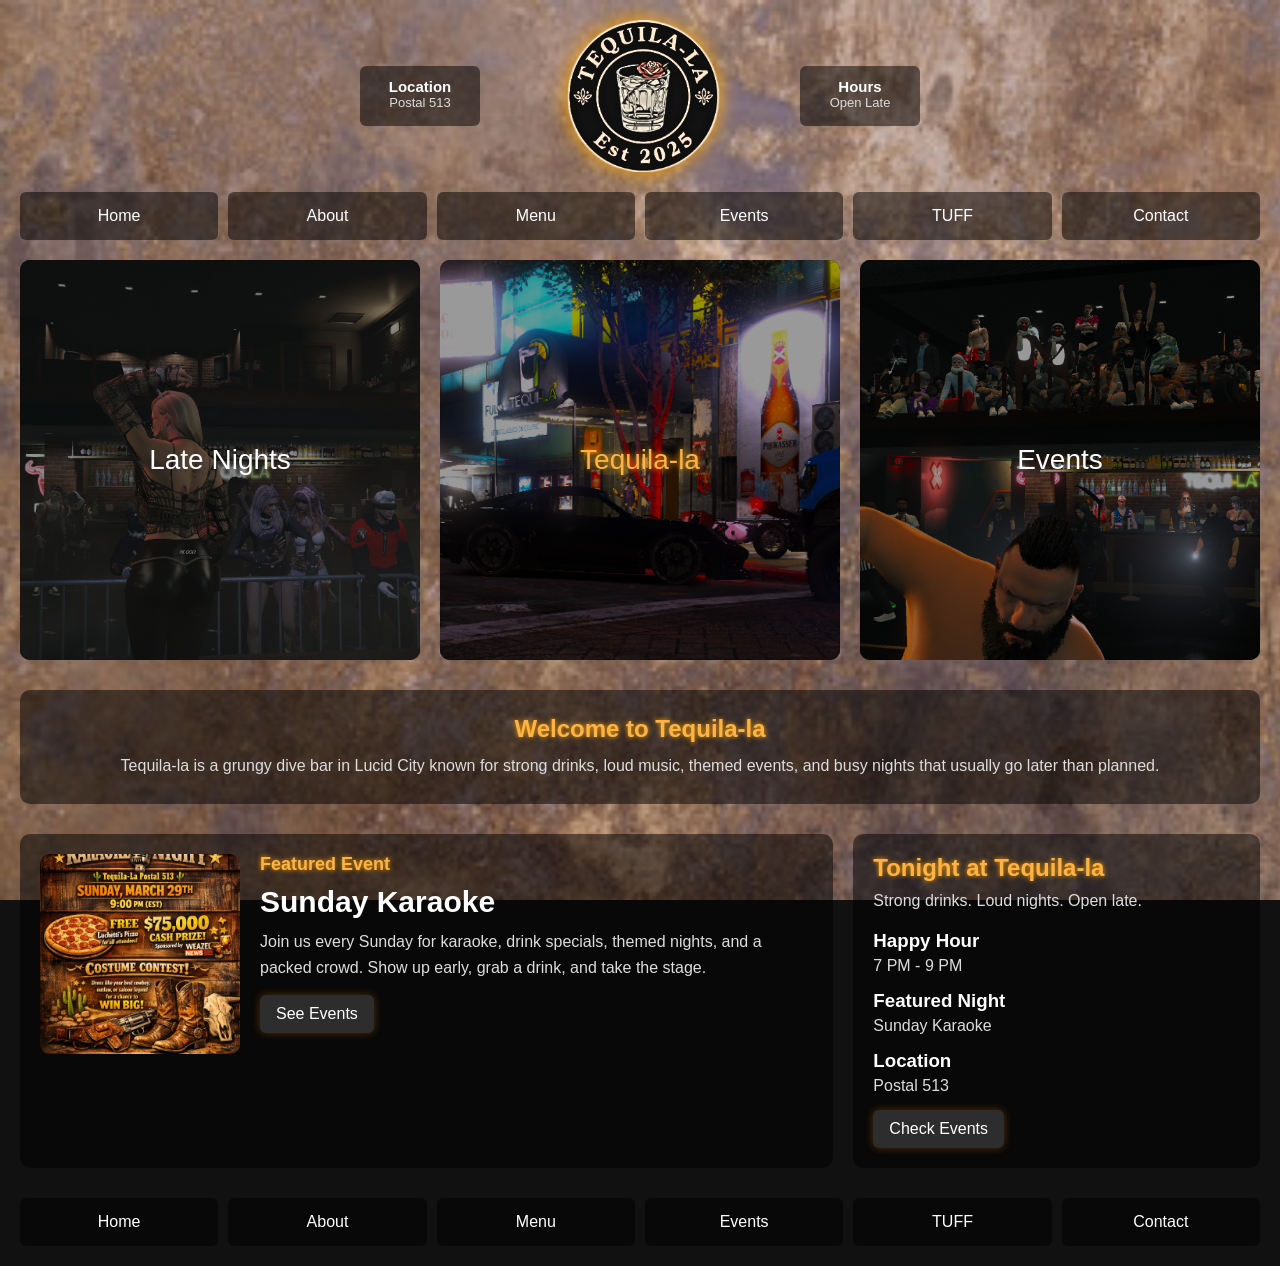
<file: index.html>
<!DOCTYPE html>
<html lang="en">
<head>
  <meta charset="UTF-8">
  <meta name="viewport" content="width=device-width, initial-scale=1.0">
  <title>Tequila-la</title>
  <link rel="stylesheet" href="style.css">
</head>
<body>
  <div class="site-wrapper">

    <header class="top-header">
      <div class="top-box">
        <h3>Location</h3>
        <p>Postal 513</p>
      </div>

    <div class="logo">
  <img src="images/logo.png" alt="Tequila-la logo">
</div>

      <div class="top-box">
        <h3>Hours</h3>
        <p>Open Late</p>
      </div>
    </header>

  <nav class="main-nav">
  <a href="index.html">Home</a>
  <a href="about.html">About</a>
  <a href="menu.html">Menu</a>
  <a href="#">Events</a>
  <a href="#">TUFF</a>
  <a href="contact.html">Contact</a>
</nav>

    <section class="feature-grid">
      <div class="feature-card">
        <img src="images/bar.png" alt="Inside the bar">
        <div class="overlay-label">Late Nights</div>
      </div>

      <div class="feature-card center-card">
        <img src="images/tequilala.png" alt="Drinks at the bar">
        <div class="overlay-label">Tequila-la</div>
      </div>

      <div class="feature-card">
        <img src="images/TUFF.png" alt="Fight night at the bar">
        <div class="overlay-label">Events</div>
      </div>
    </section>

    <section class="blurb-section">
      <div class="blurb-content">
        <h2>Welcome to Tequila-la</h2>
        <p>
          Tequila-la is a grungy dive bar in Lucid City known for strong drinks,
          loud music, themed events, and busy nights that usually go later than planned.
        </p>
      </div>
    </section>

    <div class="bottom-section">
      <section class="event-section">
        <div class="event-image-box">
          <img src="images/karaoke.png" alt="Sunday Karaoke poster">
        </div>

        <div class="event-info">
          <h2>Featured Event</h2>
          <h3>Sunday Karaoke</h3>
          <p>
            Join us every Sunday for karaoke, drink specials, themed nights,
            and a packed crowd. Show up early, grab a drink, and take the stage.
          </p>
          <a href="#" class="event-button">See Events</a>
        </div>
      </section>

      <section class="bottom-right-box">
        <div>
          <h2>Tonight at Tequila-la</h2>
          <p class="tagline">Strong drinks. Loud nights. Open late.</p>

          <div class="bottom-right-info">
            <div>
              <h3>Happy Hour</h3>
              <p>7 PM - 9 PM</p>
            </div>

            <div>
              <h3>Featured Night</h3>
              <p>Sunday Karaoke</p>
            </div>

            <div>
              <h3>Location</h3>
              <p>Postal 513</p>
            </div>
          </div>
        </div>

        <a href="#" class="bottom-right-button">Check Events</a>
      </section>
    </div>

   <footer class="footer-nav">
  <a href="index.html">Home</a>
  <a href="about.html">About</a>
  <a href="menu.html">Menu</a>
  <a href="#">Events</a>
  <a href="#">TUFF</a>
  <a href="contact.html">Contact</a>
</footer>

  </div>
</body>
</html>
</file>
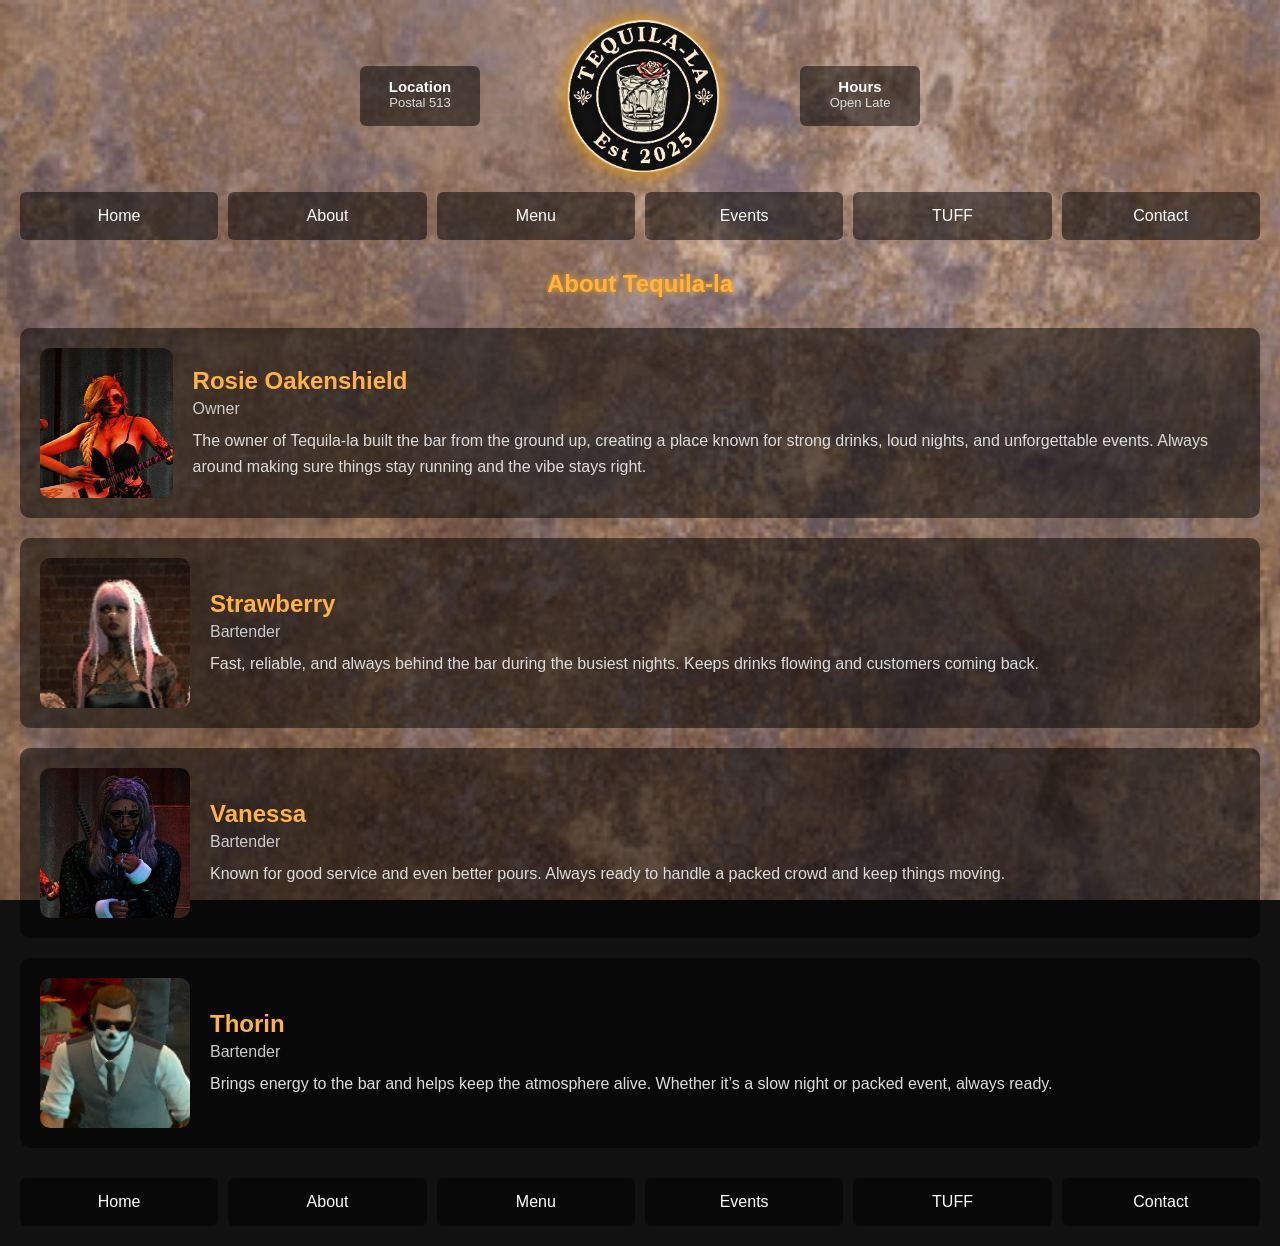
<file: about.html>
<!DOCTYPE html>
<html lang="en">
<head>
  <meta charset="UTF-8">
  <meta name="viewport" content="width=device-width, initial-scale=1.0">
  <title>About Tequila-la</title>
  <link rel="stylesheet" href="style.css">
</head>
<body>

<div class="site-wrapper">

  <header class="top-header">
    <div class="top-box">
      <h3>Location</h3>
      <p>Postal 513</p>
    </div>

    <div class="logo">
      <img src="images/logo.png" alt="Tequila-la logo">
    </div>

    <div class="top-box">
      <h3>Hours</h3>
      <p>Open Late</p>
    </div>
  </header>

  <nav class="main-nav">
    <a href="index.html">Home</a>
    <a href="about.html">About</a>
    <a href="menu.html">Menu</a>
    <a href="#">Events</a>
    <a href="#">TUFF</a>
    <a href="contact.html">Contact</a>
  </nav>

  <section class="about-section">
    <h1>About Tequila-la</h1>

    <!-- OWNER -->
    <div class="staff-card">
      <img src="images/owner.jpg" alt="Owner">
      <div class="staff-text">
        <h2>Rosie Oakenshield</h2>
        <h3>Owner</h3>
        <p>
          The owner of Tequila-la built the bar from the ground up, creating a place
          known for strong drinks, loud nights, and unforgettable events. Always
          around making sure things stay running and the vibe stays right.
        </p>
      </div>
    </div>

    <!-- BARTENDER 1 -->
    <div class="staff-card">
      <img src="images/bartender1.jpg" alt="Bartender">
      <div class="staff-text">
        <h2>Strawberry</h2>
        <h3>Bartender</h3>
        <p>
          Fast, reliable, and always behind the bar during the busiest nights.
          Keeps drinks flowing and customers coming back.
        </p>
      </div>
    </div>

    <!-- BARTENDER 2 -->
    <div class="staff-card">
      <img src="images/bartender2.jpg" alt="Bartender">
      <div class="staff-text">
        <h2>Vanessa</h2>
        <h3>Bartender</h3>
        <p>
          Known for good service and even better pours. Always ready to handle
          a packed crowd and keep things moving.
        </p>
      </div>
    </div>

    <!-- BARTENDER 3 -->
    <div class="staff-card">
      <img src="images/bartender3.jpg" alt="Bartender">
      <div class="staff-text">
        <h2>Thorin</h2>
        <h3>Bartender</h3>
        <p>
          Brings energy to the bar and helps keep the atmosphere alive.
          Whether it’s a slow night or packed event, always ready.
        </p>
      </div>
    </div>

  </section>

  <footer class="footer-nav">
    <a href="index.html">Home</a>
    <a href="about.html">About</a>
    <a href="menu.html">Menu</a>
    <a href="#">Events</a>
    <a href="#">TUFF</a>
    <a href="contact.html">Contact</a>
  </footer>

</div>

</body>
</html>
</file>
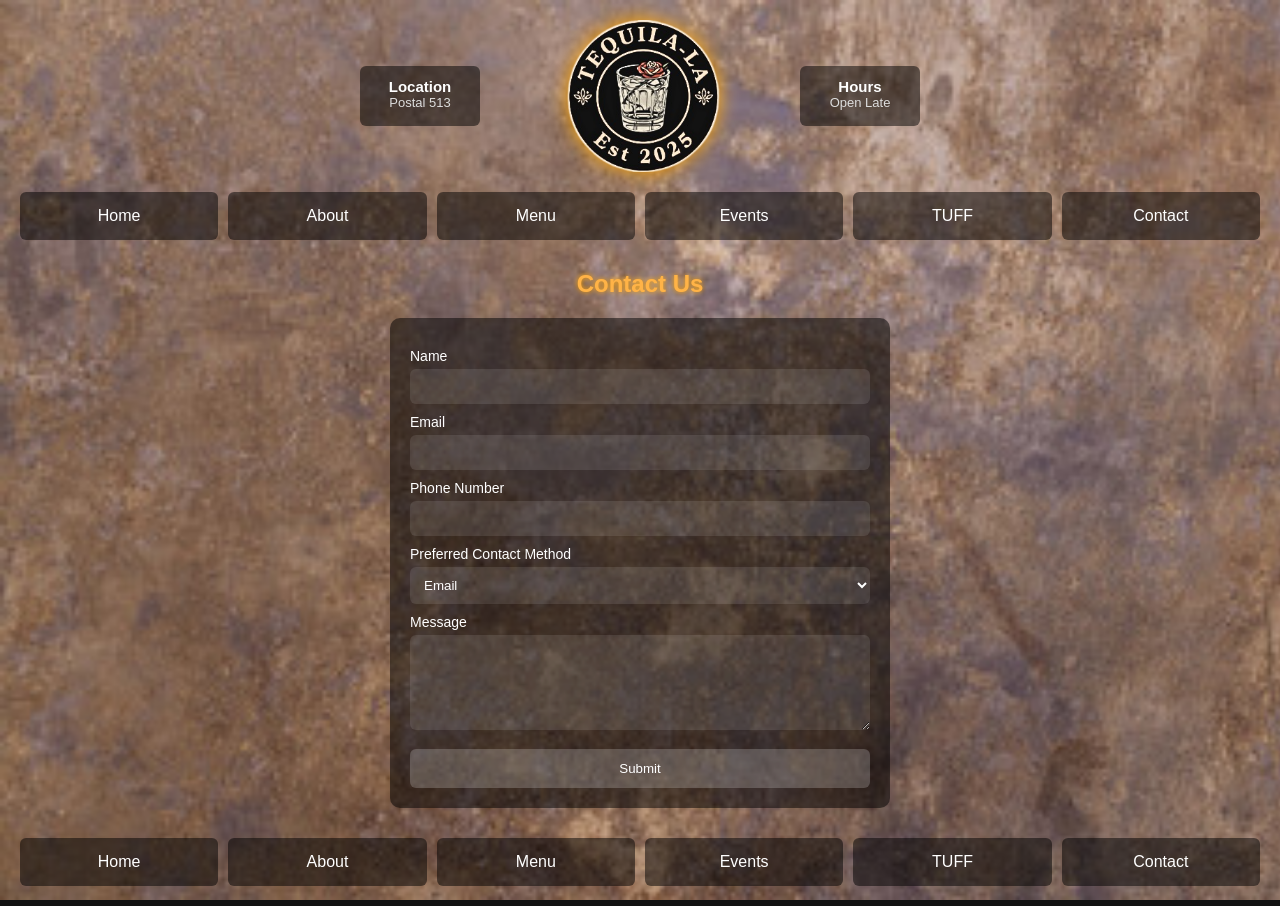
<file: contact.html>
<!DOCTYPE html>
<html lang="en">
<head>
  <meta charset="UTF-8">
  <meta name="viewport" content="width=device-width, initial-scale=1.0">
  <title>Contact Tequila-la</title>
  <link rel="stylesheet" href="style.css">
</head>
<body>

<div class="site-wrapper">

  <header class="top-header">
    <div class="top-box">
      <h3>Location</h3>
      <p>Postal 513</p>
    </div>

    <div class="logo">
      <img src="images/logo.png" alt="Tequila-la logo">
    </div>

    <div class="top-box">
      <h3>Hours</h3>
      <p>Open Late</p>
    </div>
  </header>

  <nav class="main-nav">
    <a href="index.html">Home</a>
    <a href="about.html">About</a>
    <a href="menu.html">Menu</a>
    <a href="#">Events</a>
    <a href="#">TUFF</a>
    <a href="contact.html">Contact</a>
  </nav>

  <section class="contact-section">
    <h1>Contact Us</h1>

    <form class="contact-form">

      <label>Name</label>
      <input type="text" name="name" required>

      <label>Email</label>
      <input type="email" name="email" required>

      <label>Phone Number</label>
      <input type="tel" name="phone">

      <label>Preferred Contact Method</label>
      <select name="contact">
        <option>Email</option>
        <option>Phone</option>
      </select>

      <label>Message</label>
      <textarea name="message" rows="5" required></textarea>

      <button type="submit">Submit</button>

    </form>
  </section>

  <footer class="footer-nav">
    <a href="index.html">Home</a>
    <a href="about.html">About</a>
    <a href="menu.html">Menu</a>
    <a href="#">Events</a>
    <a href="#">TUFF</a>
    <a href="contact.html">Contact</a>
  </footer>

</div>

</body>
</html>
</file>
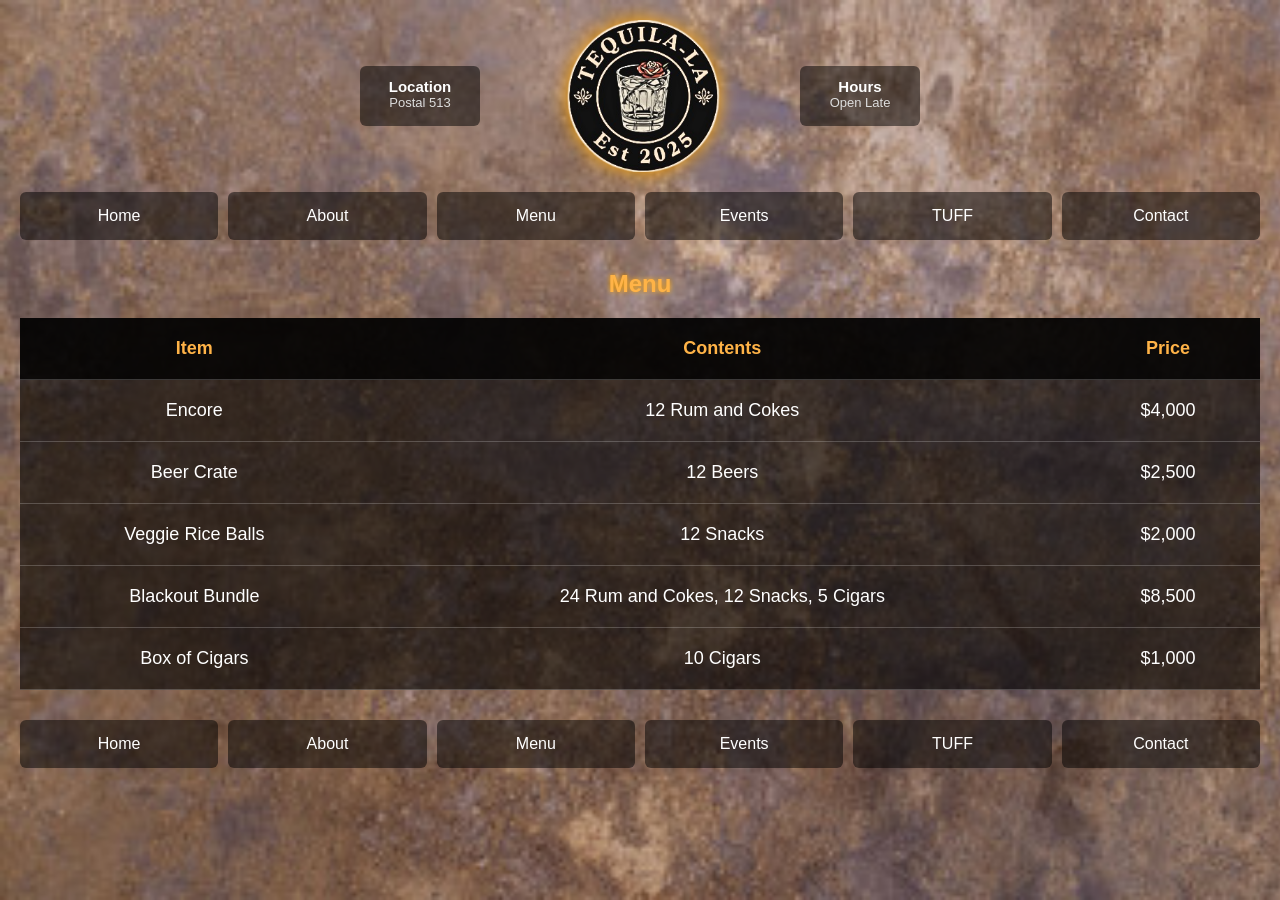
<file: menu.html>
<!DOCTYPE html>
<html lang="en">
<head>
  <meta charset="UTF-8">
  <meta name="viewport" content="width=device-width, initial-scale=1.0">
  <title>Tequila-la Menu</title>
  <link rel="stylesheet" href="style.css">
</head>
<body>

<div class="site-wrapper">

  <header class="top-header">
    <div class="top-box">
      <h3>Location</h3>
      <p>Postal 513</p>
    </div>

    <div class="logo">
      <img src="images/logo.png" alt="Tequila-la logo">
    </div>

    <div class="top-box">
      <h3>Hours</h3>
      <p>Open Late</p>
    </div>
  </header>

  <nav class="main-nav">
    <a href="index.html">Home</a>
    <a href="about.html">About</a>
    <a href="menu.html">Menu</a>
    <a href="#">Events</a>
    <a href="#">TUFF</a>
    <a href="contact.html">Contact</a>
  </nav>

  <section class="menu-section">
    <h1>Menu</h1>

    <table class="menu-table">
      <tr>
        <th>Item</th>
        <th>Contents</th>
        <th>Price</th>
      </tr>

      <tr>
        <td>Encore</td>
        <td>12 Rum and Cokes</td>
        <td>$4,000</td>
      </tr>

      <tr>
        <td>Beer Crate</td>
        <td>12 Beers</td>
        <td>$2,500</td>
      </tr>

      <tr>
        <td>Veggie Rice Balls</td>
        <td>12 Snacks</td>
        <td>$2,000</td>
      </tr>

      <tr>
        <td>Blackout Bundle</td>
        <td>24 Rum and Cokes, 12 Snacks, 5 Cigars</td>
        <td>$8,500</td>
      </tr>

      <tr>
        <td>Box of Cigars</td>
        <td>10 Cigars</td>
        <td>$1,000</td>
      </tr>

    </table>
  </section>

  <footer class="footer-nav">
    <a href="index.html">Home</a>
    <a href="about.html">About</a>
    <a href="menu.html">Menu</a>
    <a href="#">Events</a>
    <a href="#">TUFF</a>
    <a href="contact.html">Contact</a>
  </footer>

</div>

</body>
</html>
</file>
<file: style.css>
* {
  margin: 0;
  padding: 0;
  box-sizing: border-box;
}

body {
  font-family: Arial, sans-serif;
  color: white;
  background-color: #111;
  background-image: url("images/wall.jpg");
  background-size: cover;
  background-attachment: fixed;
}

.site-wrapper {
  width: 100%;
}

@keyframes flicker {
  0% { opacity: 1; }
  50% { opacity: .85; }
  100% { opacity: 1; }
}

.top-header {
  display: flex;
  justify-content: center;
  align-items: center;
  gap: 80px;
  margin-bottom: 20px;
  padding-top: 20px;
}

.top-box {
  width: 120px;
  height: 60px;
  background-color: rgba(0,0,0,.5);
  text-align: center;
  padding-top: 12px;
  border-radius: 6px;
}

.top-box h3 {
  font-size: 15px;
}

.top-box p {
  font-size: 13px;
  color: #ddd;
}

.logo {
  width: 160px;
}

.logo img {
  width: 100%;
  display: block;
  filter: drop-shadow(0 0 10px orange);
}

.main-nav,
.footer-nav {
  display: grid;
  grid-template-columns: repeat(6, 1fr);
  gap: 10px;
  margin: 0 20px 20px 20px;
}

.main-nav a,
.footer-nav a {
  text-decoration: none;
  color: white;
  text-align: center;
  padding: 15px;
  background-color: rgba(0,0,0,.5);
  border-radius: 6px;
}

.feature-grid {
  display: grid;
  grid-template-columns: repeat(3, 1fr);
  gap: 20px;
  margin: 0 20px 30px 20px;
}

.feature-card {
  height: 400px;
  position: relative;
  overflow: hidden;
  border-radius: 10px;
  background-color: black;
}

.feature-card img {
  width: 100%;
  height: 100%;
  object-fit: cover;
  filter: brightness(.6);
}

.overlay-label {
  position: absolute;
  top: 50%;
  left: 50%;
  transform: translate(-50%, -50%);
  color: white;
  font-size: 28px;
  text-align: center;
}

.center-card .overlay-label {
  color: #ffb347;
  text-shadow: 0 0 6px orange;
  animation: flicker 2s infinite;
}

.blurb-section {
  background-color: rgba(0,0,0,.5);
  padding: 25px;
  text-align: center;
  border-radius: 10px;
  margin: 0 20px 30px 20px;
}

.blurb-content h2 {
  color: #ffb347;
  margin-bottom: 10px;
  text-shadow: 0 0 5px orange;
}

.blurb-content p {
  color: #ddd;
  line-height: 1.6;
}

.bottom-section {
  display: grid;
  grid-template-columns: 2fr 1fr;
  gap: 20px;
  margin: 0 20px 30px 20px;
}

.event-section {
  display: grid;
  grid-template-columns: 200px 1fr;
  gap: 20px;
  background-color: rgba(0,0,0,.5);
  padding: 20px;
  border-radius: 10px;
}

.event-image-box {
  width: 200px;
  height: 200px;
  overflow: hidden;
  border-radius: 10px;
}

.event-image-box img {
  width: 100%;
  height: 100%;
  object-fit: cover;
}

.event-info h2 {
  color: #ffb347;
  font-size: 18px;
  margin-bottom: 10px;
  text-shadow: 0 0 5px orange;
}

.event-info h3 {
  font-size: 30px;
  margin-bottom: 10px;
}

.event-info p {
  color: #ddd;
  line-height: 1.6;
  margin-bottom: 15px;
}

.event-button,
.bottom-right-button {
  display: inline-block;
  text-decoration: none;
  color: white;
  background-color: rgba(255,255,255,.15);
  padding: 10px 16px;
  border-radius: 6px;
  box-shadow: 0 0 8px rgba(255,140,0,.3);
}

.bottom-right-box {
  background-color: rgba(0,0,0,.5);
  padding: 20px;
  border-radius: 10px;
}

.bottom-right-box h2 {
  color: #ffb347;
  margin-bottom: 10px;
  text-shadow: 0 0 5px orange;
}

.tagline {
  color: #ddd;
  margin-bottom: 20px;
}

.bottom-right-info div {
  margin-bottom: 15px;
}

.bottom-right-info h3 {
  margin-bottom: 5px;
}

.bottom-right-info p {
  color: #ddd;
}

.menu-section {
  margin: 30px 20px;
  text-align: center;
}

.menu-section h1 {
  color: #ffb347;
  margin-bottom: 20px;
  text-shadow: 0 0 5px orange;
}

.menu-table {
  width: 100%;
  border-collapse: collapse;
  background-color: rgba(0,0,0,.6);
}

.menu-table th,
.menu-table td {
  padding: 20px;
  text-align: center;
  border-bottom: 1px solid rgba(255,255,255,.2);
  font-size: 18px;
}

.menu-table th {
  background-color: rgba(0,0,0,.8);
  color: #ffb347;
}

.menu-table tr:hover {
  background-color: rgba(255,255,255,.08);
}

.about-section {
  margin: 30px 20px;
}

.about-section h1 {
  text-align: center;
  color: #ffb347;
  margin-bottom: 30px;
  text-shadow: 0 0 5px orange;
}

.staff-card {
  display: flex;
  align-items: center;
  gap: 20px;
  background-color: rgba(0,0,0,.5);
  padding: 20px;
  border-radius: 10px;
  margin-bottom: 20px;
}

.staff-card img {
  width: 150px;
  height: 150px;
  object-fit: cover;
  border-radius: 10px;
}

.staff-text h2 {
  color: #ffb347;
  margin-bottom: 5px;
}

.staff-text h3 {
  color: #ccc;
  margin-bottom: 10px;
  font-size: 16px;
  font-weight: normal;
}

.staff-text p {
  color: #ddd;
  line-height: 1.6;
}

.contact-section {
  margin: 30px 20px;
  text-align: center;
}

.contact-section h1 {
  color: #ffb347;
  margin-bottom: 20px;
  text-shadow: 0 0 5px orange;
}

.contact-form {
  width: 500px;
  max-width: 100%;
  margin: 0 auto;
  background-color: rgba(0,0,0,.5);
  padding: 20px;
  border-radius: 10px;
}

.contact-form label {
  display: block;
  text-align: left;
  font-size: 14px;
  margin-bottom: 5px;
  margin-top: 10px;
}

.contact-form input,
.contact-form select,
.contact-form textarea {
  width: 100%;
  padding: 10px;
  border: none;
  border-radius: 6px;
  background-color: rgba(255,255,255,.1);
  color: white;
}

.contact-form button {
  margin-top: 15px;
  padding: 12px;
  border: none;
  border-radius: 6px;
  background-color: rgba(255,255,255,.2);
  color: white;
  cursor: pointer;
  width: 100%;
}

.contact-form button:hover {
  background-color: rgba(255,255,255,.3);
}

@media (max-width: 900px) {
  .feature-grid {
    grid-template-columns: 1fr;
  }

  .bottom-section {
    grid-template-columns: 1fr;
  }

  .event-section {
    grid-template-columns: 1fr;
  }

  .event-image-box {
    margin: auto;
  }

  .event-info {
    text-align: center;
  }

  .staff-card {
    flex-direction: column;
    text-align: center;
  }
}

@media (max-width: 700px) {
  .top-header {
    flex-direction: column;
    gap: 20px;
  }

  .main-nav,
  .footer-nav {
    grid-template-columns: 1fr 1fr;
  }

  .menu-table th,
  .menu-table td {
    padding: 14px;
    font-size: 16px;
  }

  .contact-form {
    width: 100%;
  }
}
</file>
